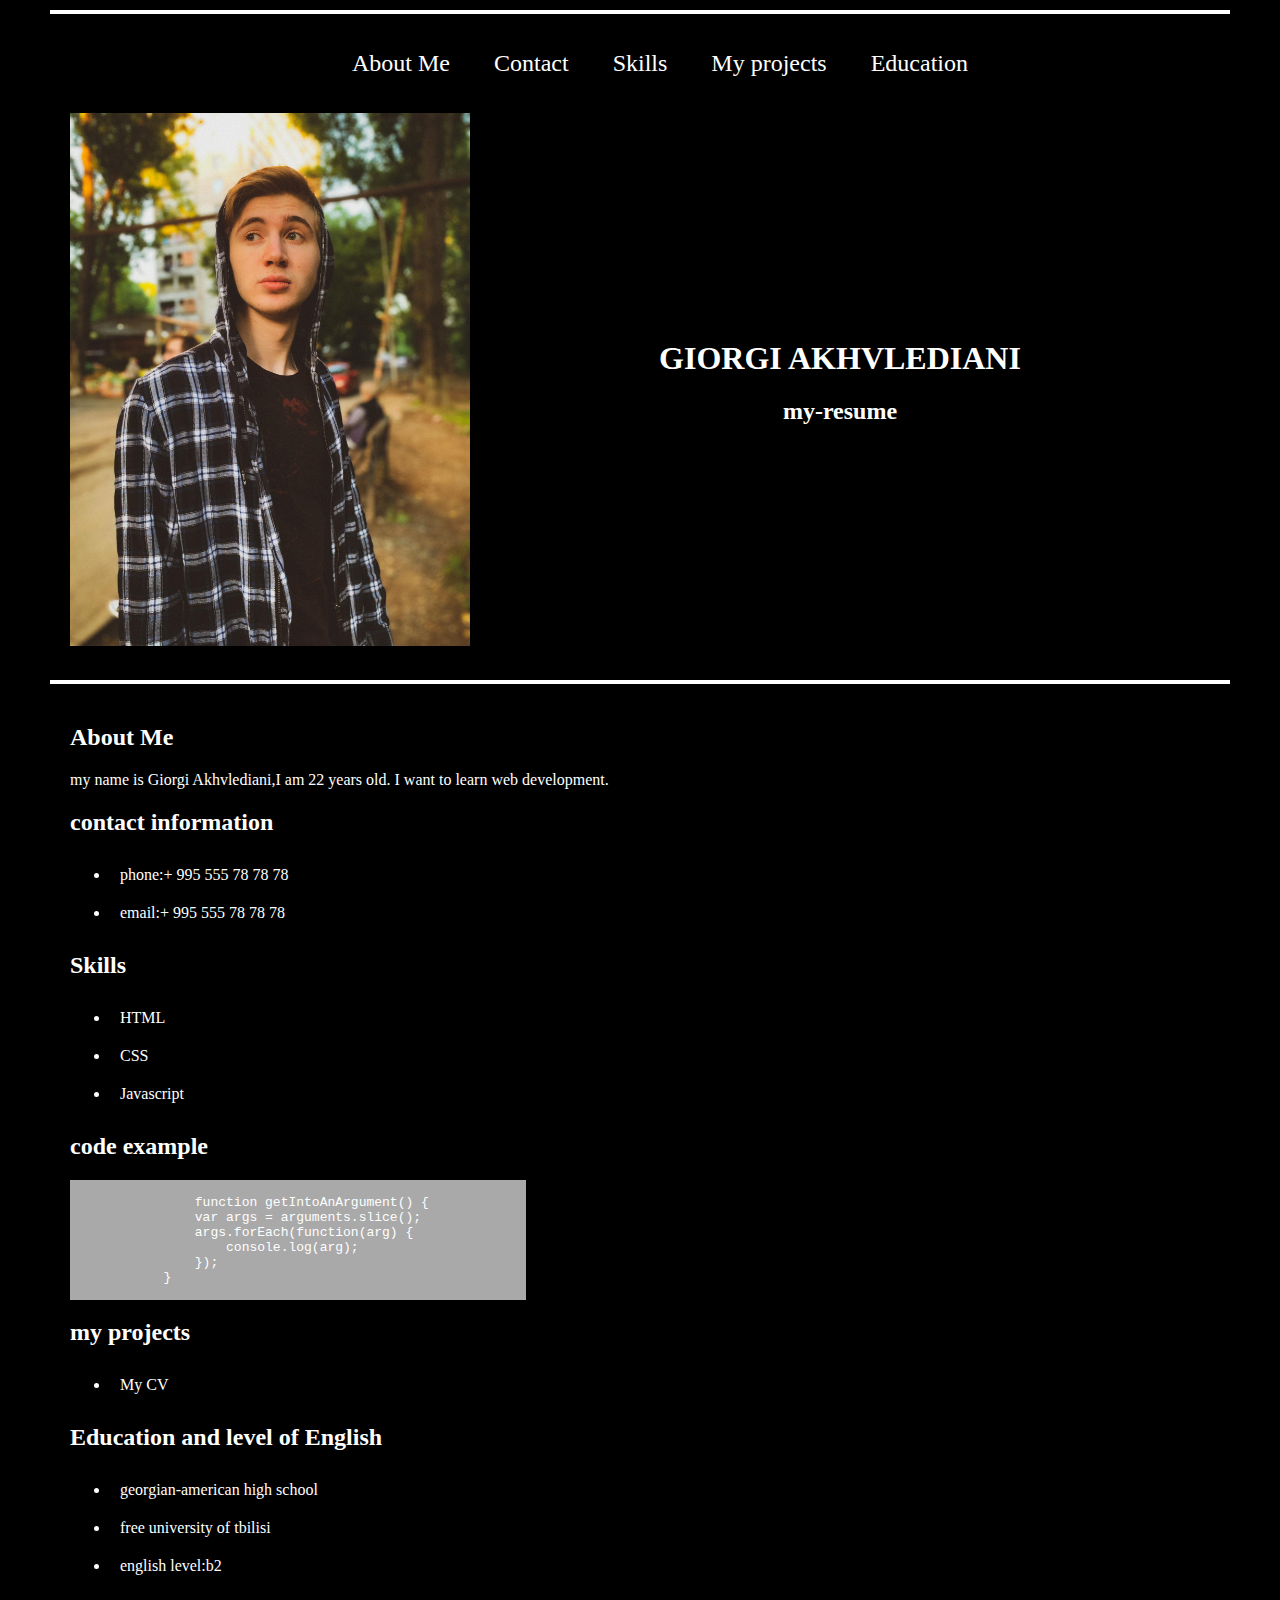
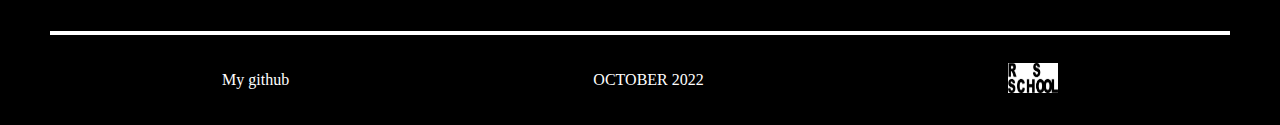
<file: index.html>
<!DOCTYPE html>
<html lang="en">
<head>
    <meta charset="UTF-8">
    <meta http-equiv="X-UA-Compatible" content="IE=edge">
    <meta name="viewport" content="width=device-width, initial-scale=1.0">
    <link rel="stylesheet" href="style.css">
    <title>CV</title>
</head>
<body>
    <header>
        <div class="content">
            <div class="navigation">
                <nav>
                    <ul>
                        <li><a href="#about-me">About Me</a></li>
                        <li><a href="#contact-information">Contact</a></li>
                        <li><a href="#skills">Skills</a></li>
                        <li><a href="#my-projects">My projects</a></li>
                        <li><a href="#education">Education</a></li>
                    </ul>
                </nav>
            </div>
            <div class="header-content">
                <div class="image">
                    <img src="images/giorgi.jpg" alt="girogi Akhvlediani">
                </div>
                <div class="cv-name">
                    <h1>GIORGI AKHVLEDIANI</h1>
                    <h2>my-resume</h2>
                </div>
            </div>
        </div>
    </header>
    <main>
        <div class="main-content content">
            <section class="about-me" id="about-me">
                <h2>About Me</h2>
                <div class="content-about-me">
                    <p> my name is Giorgi Akhvlediani,I am 22 years old. I want to learn web development. </p>
                </div>
            </section>
            <section class="contact-information" id="contact-information">
                <h2>contact information</h2>
                <ul>
                    <li>
                        <span>phone:</span><span>+ 995 555 78 78 78</span>
                    </li>
                    <li> <span>email:</span><span>+ 995 555 78 78 78</span></li>
                </ul>
            </section>
            <section class="skills" id="skills">
                <h2>Skills</h2>
                <ul>
                    <li>HTML</li>
                    <li>CSS</li>
                    <li>Javascript</li>
                </ul>
            </section>
            <section class="code-example">
                <h2>code example</h2>
                <div class="code">
                    <pre><code>
                function getIntoAnArgument() {
                var args = arguments.slice();
                args.forEach(function(arg) {
                    console.log(arg);
                });
            }
       </code> </pre>
                </div>
            </section>
            <section class="my-projects" id="my-projects">
                <h2>my projects</h2>
                <ul>
                    <li><a target="_blank" href="https://galdrack.github.io/rsschool-cv/">My CV</a></li>
                </ul>
            </section>
            <section class="education" id="education">
                <h2>Education and level of English</h2>
                <ul>
                    <li>georgian-american high school</li>
                    <li>free university of tbilisi</li>
                    <li>english level:b2</li>
                </ul>
            </section>
        </div>
    </main>
    <footer>
        <div class="footer-content content">
            <div class="github footer-item">
                <a target="_blank" href="https://github.com/Galdrack/">My github</a>
            </div>
            <div class="date footer-item">
                <p>OCTOBER 2022</p>
            </div>
            <div class="rschool footer-item">
                <a target="_blank" href="https://rs.school/js-en/">
                    <img src="images/rschool.png" alt="rschool">
                </a>
            </div>
        </div>
    </footer>
</body>
</html>
</file>
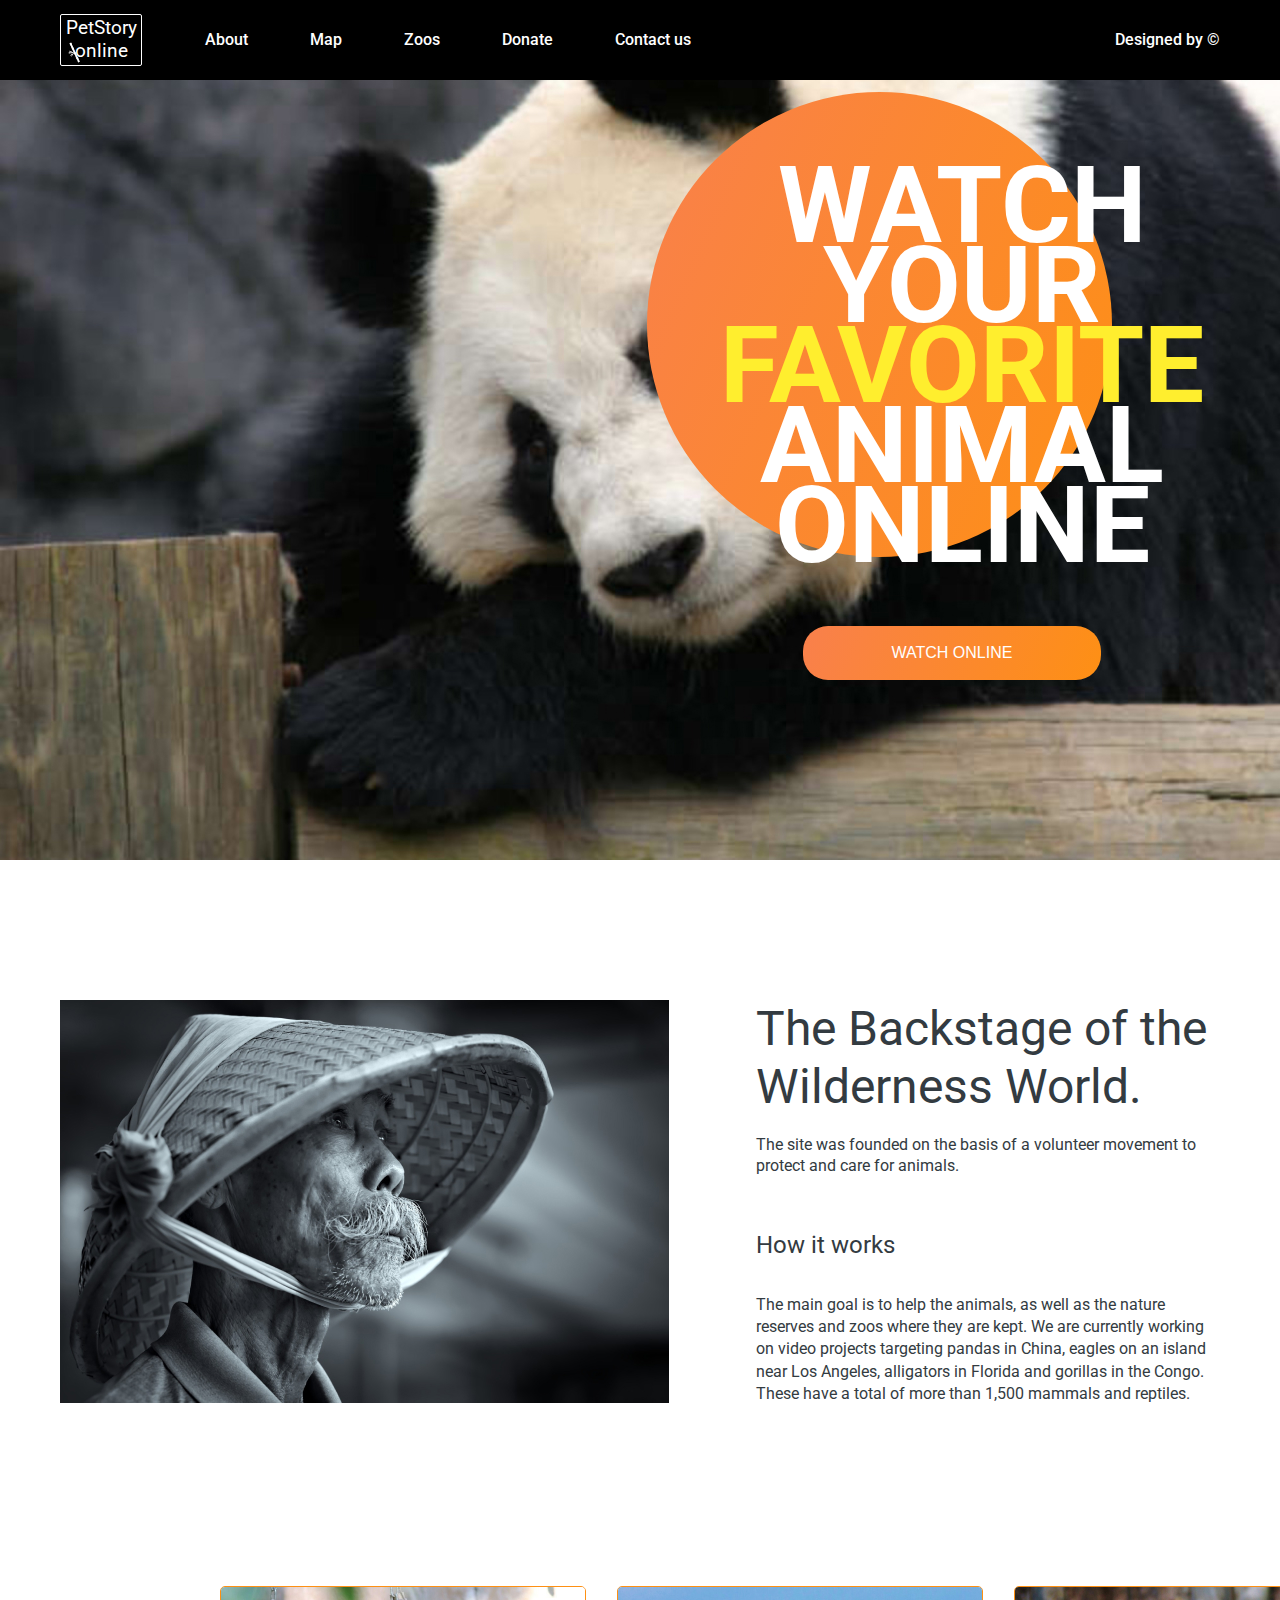
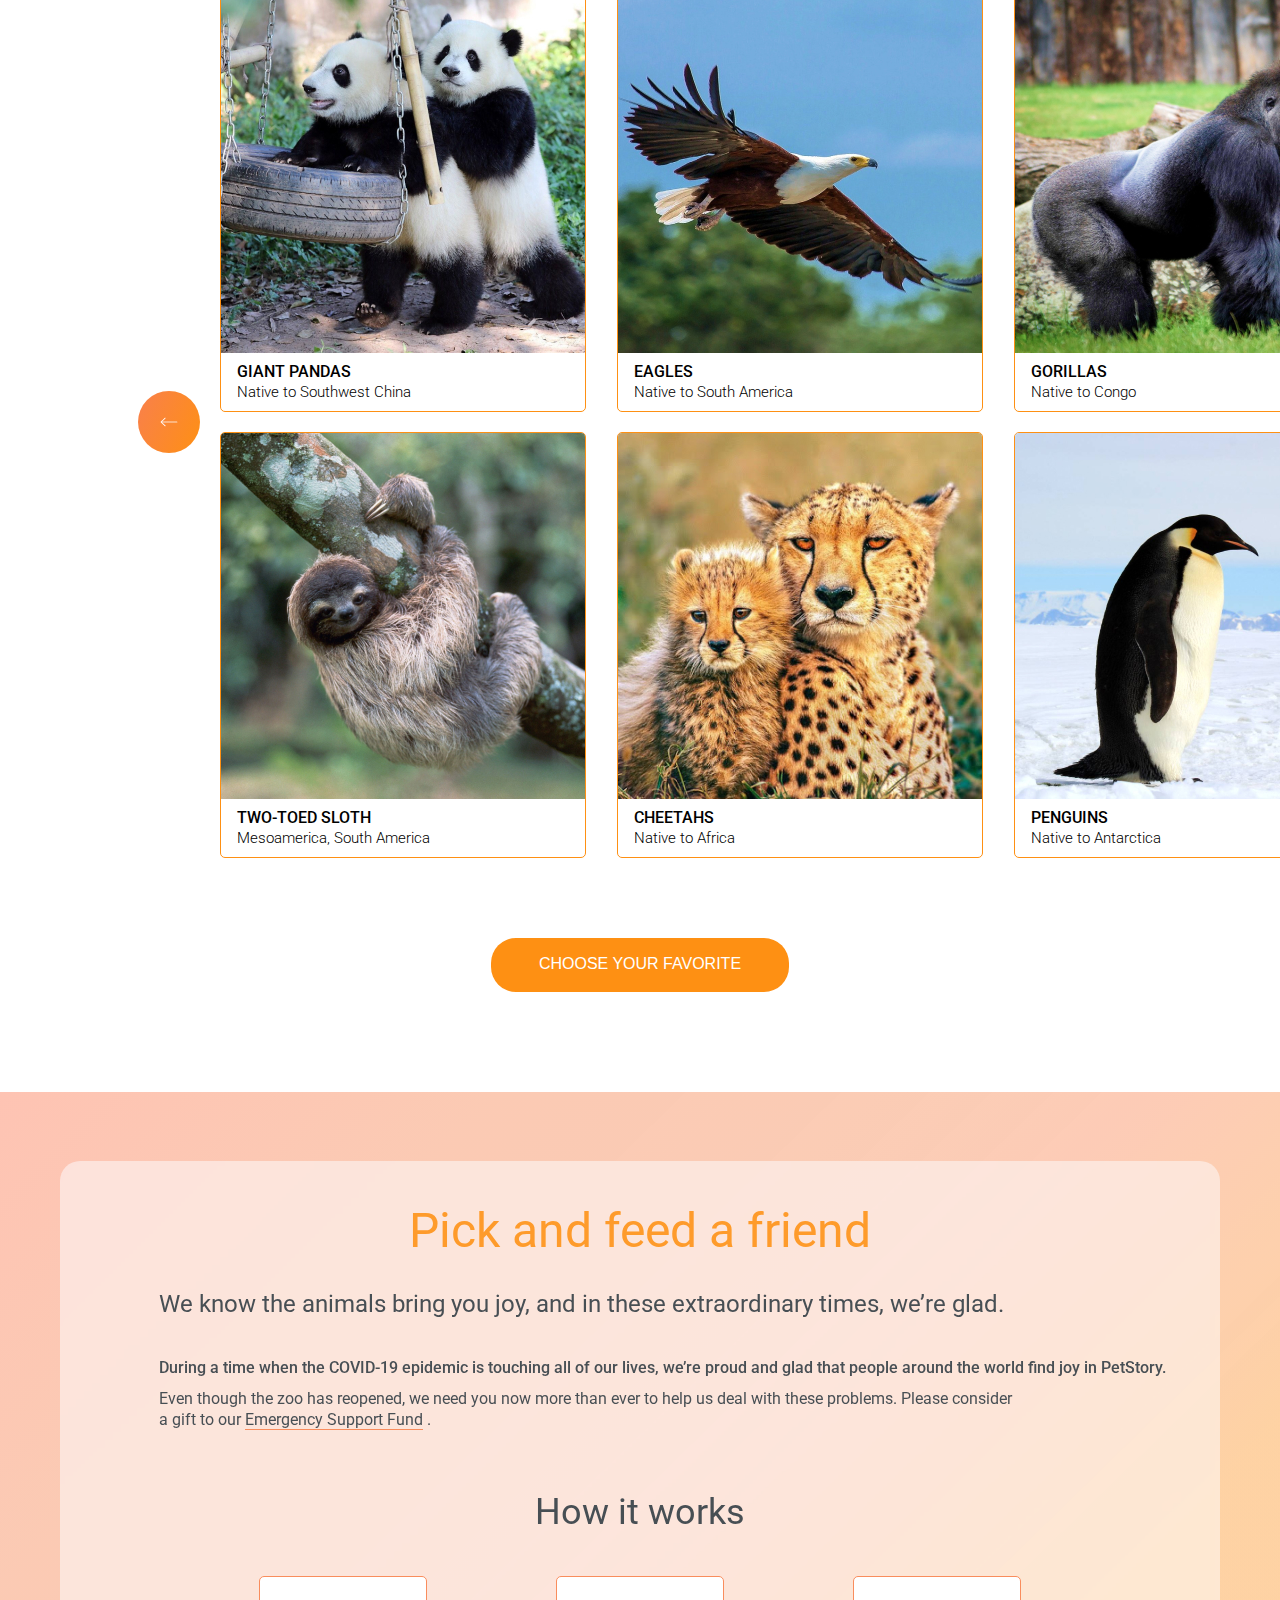
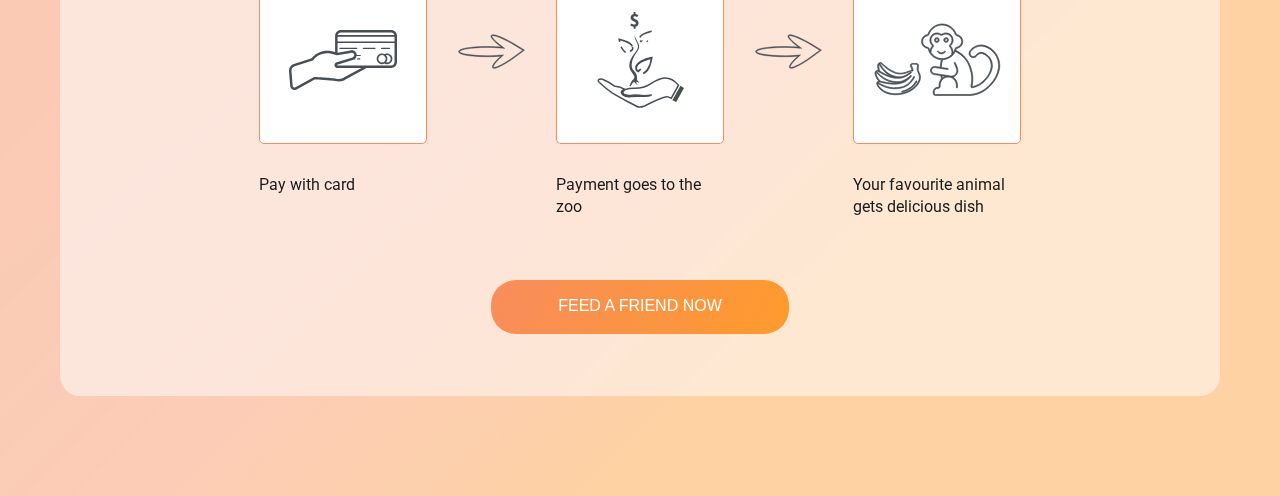
<file: pages/main.html>
<!DOCTYPE html>
<html lang="en">
  <head>
    <meta charset="UTF-8" />
    <meta http-equiv="X-UA-Compatible" content="IE=edge" />
    <meta name="viewport" content="width=device-width, initial-scale=1.0" />
    <link rel="stylesheet" href="style.css" />
    <link rel="preconnect" href="https://fonts.googleapis.com">
    <link rel="preconnect" href="https://fonts.gstatic.com" crossorigin>
    <link href="https://fonts.googleapis.com/css2?family=Roboto:wght@100;400&display=swap" rel="stylesheet">
    <title>Document</title>
  </head>
  <body>
    <header>
      <div class="header-section">
        <div class="header-content content">
          <div class="header-left-part">
            <div class="header-logo">
              <h1>PetStory online</h1>
              <img
                class="bamboo-logo"
                src="../assets/icons/bamboo.svg"
                alt=""/>
            </div>
            <div class="header-navigation">
              <nav class="navigation">
                <ol>
                  <li class="crumb"><a href="#">About</a></li>
                  <li class="crumb"><a href="#">Map</a></li>
                  <li class="crumb"><a href="#">Zoos</a></li>
                  <li class="crumb"><a href="#">Donate</a></li>
                  <li class="crumb"><a href="#">Contact us</a></li>
                </ol>
              </nav>
            </div>
          </div>
          <div class="header-design">
            <a href="#">Designed by ©</a>
          </div>
        </div>
      </div>
    </header>
    <main>
      <section class="watch-section">
        <div class="watch-content content">
          <div class="circle">
            <h2>Watch your <span>favorite</span> animal online</h2>
          </div>
          <div class="watch-button">
            <button type="button">watсh online</button>
          </div>
        </div>
      </section>
      <section class="backstage-section">
        <div class="content backstage-content">
          <div class="backstage-image">
            <img src="../assets/images/bamboo-cap.jpg" alt="bamboo-cap" />
          </div>
          <div class="backstage-text text">
            <h2>The Backstage of the Wilderness World.</h2>
            <p class="backstage-story">
              The site was founded on the basis of a volunteer movement to
              protect and care for animals.
            </p>
            <h3>How it works</h3>
            <p class="backstage-goal">The main goal is to help the animals, as well as the nature reserves and zoos where they are kept. We are currently working on video projects targeting pandas in China, eagles on an island near Los Angeles, alligators in Florida and gorillas in the Congo.
                 These have a total of more than 1,500 mammals and reptiles.</p>
          </div>
        </div>
      </section>
      <section class="animal-cards">
        <div class="animal-cards-arrows-with-content">
            <a class="animal-cards-left-arrow arrow">
                <img src="../assets/icons/Vector.png" alt="left-arrow">
            </a>
     <div class="animal-cards-content content">
        <div class="animal-card">
            <img src="../assets/images/Rectangle 5.jpg" alt="Giant Pandas">
            <div class="card-text">
                  <p>giant pandas</p>
                  <p>Native to Southwest China</p>
            </div>
        </div>
        <div class="animal-card">
            <img src="../assets/images/Rectangle 6.jpg" alt="Eagles">
            <div class="card-text">
                <p>Eagles</p>
                <p>Native to South America</p>
            </div>
        </div>
        <div class="animal-card">
            <img src="../assets/images/Rectangle 7.jpg" alt="Gorrila">
            <div class="card-text">
                <p>Gorillas</p>
                <p>Native to Congo</p>
            </div>
        </div>
        <div class="animal-card">
            <img src="../assets/images/Rectangle 8.jpg" alt="sloth">
            <div class="card-text">
                <p>Two-toed Sloth</p>
                <p>Mesoamerica, South America</p>
            </div>
        </div>
        <div class="animal-card">
            <img src="../assets/images/Rectangle 9.jpg" alt="cheetahs">
            <div class="card-text">
                <p>cheetahs</p>
                <p>Native to Africa</p>
            </div>
        </div>
        <div class="animal-card">
            <img src="../assets/images/Rectangle 10.jpg" alt="penguin">
            <div class="card-text">
                <p>Penguins</p>
                <p>Native to Antarctica</p>
            </div>
        </div>
    </div>
    <a class="animal-cards-right-arrow arrow">
        <img src="../assets/icons/Vector1.png" alt="right-arrow">
    </a>
     </div>
     <div class="animal-cards-button">
        <button type="button">choose your favorite</button>
    </div>
    </section>
    <section class="pick-and-feed-section">
        <div class="content pick-and-feed-content">
            <div>
              <h2>Pick and feed a friend</h2>
              <div class="feed-content">
              <p>We know the animals bring you joy, and in these extraordinary times, we’re glad.</p>
              <p class="feed-second-p">During a time when the COVID-19 epidemic is touching all of our lives, we’re proud and glad that people around the world find joy in PetStory.</p>
              <p>Even though the zoo has reopened, we need you now more than ever to help us deal with these problems. Please consider a gift to our <span>Emergency Support Fund</span> .</p>
            </div>
            </div>
            <div class="feed-how-it-works">
            <h3>How it works</h3>
            <div class="feed-image-content">
              <div class="image-content">
                <div><img src="../assets/icons/pay.svg" alt=""></div>
                <p class="feed-img-text">Pay with card</p>
              </div>
              <img class="feed-arrow" src="../assets/icons/Vectoor.svg" alt="">
              <div class="image-content">
                <div ><img src="../assets/icons/zoo.svg" alt=""></div>

                <p class="feed-img-text">Payment goes to the zoo</p>
              </div>
              <img  class="feed-arrow" src="../assets/icons/Vectoor.svg" alt="">
              <div class="image-content">
                <div ><img src="../assets/icons/monkey.svg" alt=""></div>
                <p class="feed-img-text">Your favourite animal gets delicious dish</p>
              </div>
            </div>
            <button type="button">Feed a friend now</button>
          </div>
        </div>
    </section>
    </main>
  </body>
</html>
</file>
<file: style.css>
body {
    margin: 0;
    padding: 0;
    background-color: black;
 }
 .navigation{
   justify-content: center;
   display: flex;
 }
nav li {
    display: inline;
}
nav li a{
    font-size:x-large;
    padding: 10px;
    display: inline;
    text-decoration: none;
    color: white;
}
 .header-content img{
    width: 400px;
    height: auto;
 }
 .content {
    width: 1140px;
    color: white;
}
 .header-content {
    margin-top: 20px;
 display: flex;
 }
.cv-name {
  text-align: center;
  margin: auto;
}
.content-about-me{
    width: 50%;
}
li {
    padding: 10px;
    font-size: medium;
    text-decoration: none;
}
a {
    color:white;
    text-decoration: none;
}
.code{
    width: 40%;
    background-color:#A9A9A9;
}
.content {
    margin: auto;
    padding: 20px;
    margin-top: 10px ;
    width: 1140px;
    color: white;
    background-color: black;
    border-top: 4px solid white;
}
.footer-content {
    display: flex;
    justify-content: space-between;
}
.footer-item{
    margin: auto;
}
.rschool img{
width: 50px;
height: 30px;
}
</file>
<file: pages/style.css>
body {
    margin: 0;
    padding: 0;
    font-family: 'Roboto', sans-serif;
}


.header-section {
    height: 80px;
    background-color: #000000;
    backdrop-filter: blur(2px);
    display: flex;
    align-items: center;
}

.content {
    margin: auto;
    width: 1160px;
}

.header-content {
    display: flex;
    justify-content: space-between;
    align-items: center;
}

.header-left-part {
    display: flex;
    align-items: center;
}

.header-logo {
    width: 82px;
    height: 52px;
    border: 1px solid #FFFFFF;
    box-sizing: border-box;
    border-radius: 2px;
    display: flex;
    align-items: center;
    position: relative;
}

.bamboo-logo {
    position: absolute;
    margin-left: 7px;
    margin-top: 25px;
}

.header-logo h1 {
    font-style: normal;
    font-weight: 400;
    font-size: 19px;
    line-height: 120%;
    text-align: center;
    color: #FFFFFF;
}

.navigation {
    margin-left: 63px;
    display: flex;
    align-items: center;
}

.navigation ol {
    padding: 0;
}

.navigation li {
    margin-right: 58px;
    display: inline;
}

a {
    font-style: normal;
    font-size: 16px;
    text-decoration: none;
    color: white;
    font-weight: 500;
    line-height: 140%;
}

.watch-section {
    height: 780px;
    background-image: url(../assets/images/Panda.jpg);
    background-size: cover;
}

.circle {
    width: 465px;
    height: 465px;
    position: absolute;
    right: 108px;
    top: 12px;
    background: linear-gradient(113.96deg, #F9804B 1.49%, #FE9013 101.44%);
    border-radius: 50%;
}

.watch-content {
    position: relative;
}

.circle h2 {
    position: absolute;
    margin: 0;
    left: 73px;
    top: 74px;
    font-style: normal;
    font-weight: 700;
    font-size: 106.5px;
    line-height: 80px;
    text-align: center;
    text-transform: uppercase;
    color: #FFFFFF;
}

.circle h2 span {
    color: #ffee2e;
}

.watch-button {
    position: absolute;
    right: 119px;
    top: 546px;

}

button {
    font-style: normal;
    font-weight: 500;
    font-size: 16px;
    line-height: 140%;
    text-align: center;
    text-transform: uppercase;
    color: #FFFFFF;
    background-image: linear-gradient(113.96deg, #F9804B 1.49%, #FE9013 101.44%);
    border-radius: 25px;
    width: 298px;
    height: 54px;
    border: none;
    padding: 0;
    cursor: pointer,
}


.backstage-section {
    background-color: #FFFFFF;
    ;
}

.backstage-content {
    margin-top: 140px;
    display: flex;
    justify-content: space-between;
}

.backstage-image {
    width: 609px;
    height: 403px;
    backdrop-filter: blur(2px);
}

.backstage-text {
    margin-left: 87px;
}

.backstage-text h2 {
    margin: 0;
    font-size: 48px;
    line-height: 120%;
    font-weight: 400;
}

.backstage-story {
    margin-top: 20px;
    line-height: 130%;
}

.backstage-text h3 {
    margin-top: 54px;
    margin-bottom: 0;
    font-size: 24px;
    line-height: 120%;
    font-weight: 400;
}

.backstage-goal {
    margin-top: 34px;
    line-height: 140%;
    margin-bottom: 0;
}

.text {
    font-style: normal;
    font-weight: 400;
    font-size: 16px;
    color: #333B41;
}

.animal-cards {
    margin-top: 180px;
    position: relative;
}

.animal-cards-content {
    display: flex;
    justify-content: space-between;
    flex-wrap: wrap;
    gap: 20px 30px;
    margin: 0;
}

.animal-card {
    width: 366px;
    height: 426px;
    box-sizing: border-box;
    border-radius: 5px;
    border: 1px solid #FE9013;
    overflow: hidden;
}

.animal-card img {
    width: 366px;
    height: 366px;
    display: block;
}

.card-text {
    margin-left: 16px;
    color: #000000;
}

.card-text p:first-child {
    margin-top: 8px;
    margin-bottom: 0;
    font-weight: 500;
    font-size: 16px;
    line-height: 140%;
    text-transform: uppercase;
}

.card-text p:last-child {
    margin: 0;
    font-weight: 300;
    font-size: 15px;
    line-height: 120%;
}

.animal-cards-button {
    margin-top: 80px;
    display: flex;
    justify-content: center;
    margin-bottom: 100px;
}

.animal-cards-button button {
    background-image: none;
    background-color: #FE9013;
    ;
}


button:hover {
    background-image: none;
    background-color: #E47209;
}

button:active {
    background-image: none;
    background-color: #4B9200;
}

.animal-cards-arrows-with-content {
    width: 1600px;
    display: flex;
    justify-content: center;
    align-items: center;
    gap: 20px;
    margin: auto;
}


.arrow {
    width: 62px;
    height: 62px;
    border-radius: 50%;
    display: flex;
    align-items: center;
    justify-content: center;
    background: linear-gradient(113.96deg, #F9804B 1.49%, #FE9013 101.44%);
}

.pick-and-feed-section {
    background: linear-gradient(315.75deg, rgba(254, 210, 144, 0.7) 30.06%, #FEBDAB 100.95%, rgba(254, 210, 144, 0.7) 106.36%), linear-gradient(315.75deg, rgba(254, 189, 171, 0.74) 30.06%, rgba(243, 169, 248, 0.66) 50.74%, #E0D8F0 80.49%, #EAF7FE 127.9%, #EAF7FE 149.54%), linear-gradient(315.75deg, rgba(254, 189, 171, 0.74) 30.06%, rgba(243, 169, 248, 0.66) 50.74%, #E0D8F0 80.49%, #EAF7FE 127.9%, #EAF7FE 149.54%);
    opacity: 0.9;
}

.pick-and-feed-section {
    height: 1004px;
    display: flex;
}

.pick-and-feed-content {
    margin-top: 69px;
    height: 835px;
    left: 220px;
    right: 220px;
    top: 69px;
    background: rgba(253, 253, 255, 0.52);
    backdrop-filter: blur(2px);
    border-radius: 20px;
}

.pick-and-feed-section h2 {
    margin: auto;
    width: 463px;
    height: 58px;
    margin-top: 41px;
    font-family: 'Roboto';
    font-style: normal;
    font-weight: 400;
    font-size: 48px;
    line-height: 120%;
    text-align: center;
    color: #FE9013;
}

.feed-content {
    margin-top: 30px;
    margin-left: 99px;
}

.feed-content p:first-child {
    margin: 0px;
    font-weight: 400;
    font-size: 24px;
    line-height: 120%;
    color: #333B41;
}

.feed-second-p {
    margin-top: 40px;
    font-weight: 500;
    font-size: 16px;
    line-height: 130%;
    color: #333B41;
    margin-bottom: 10px;
}

.feed-content p:last-child {
    margin: 0px;
    font-family: 'Roboto';
    font-style: normal;
    font-weight: 400;
    font-size: 16px;
    line-height: 130%;
    color: #333B41;
    margin-right: 198px;
}

.feed-how-it-works {
    margin-top: 58px;
    display: flex;
    flex-direction: column;
    align-items: center;
    justify-content: center;
}

.feed-how-it-works h3 {
    margin: 0px;
    font-family: 'Roboto';
    font-style: normal;
    font-weight: 400;
    font-size: 36px;
    line-height: 130%;
    color: #333B41;
}

.feed-image-content {
    margin: 40px 88px 60px 88px;
    display: flex;
    justify-content: space-between;
}

.image-content {
    width: 168px;
}

.image-content div {
    width: 166px;
    height: 166px;
    background: #FFFFFF;
    border: 1px solid #F9804B;
    border-radius: 5px;
    overflow: hidden;
    display: flex;
    justify-content: center;
    align-items: center;
}

.image-content p {
    margin-top: 30px;
    margin-bottom: 0px;
    width: 168px;
    height: 46px;
    font-weight: 400;
    font-size: 16px;
    line-height: 140%;
}

.feed-arrow {
    width: 69px;
    height: 35px;
    margin: 58px 30px;
}

.feed-content p:last-child span {
    border-bottom: 1px solid #F9804B;
}

.pick-and-feed-section button{
    margin-bottom: 59px;
}
</file>
